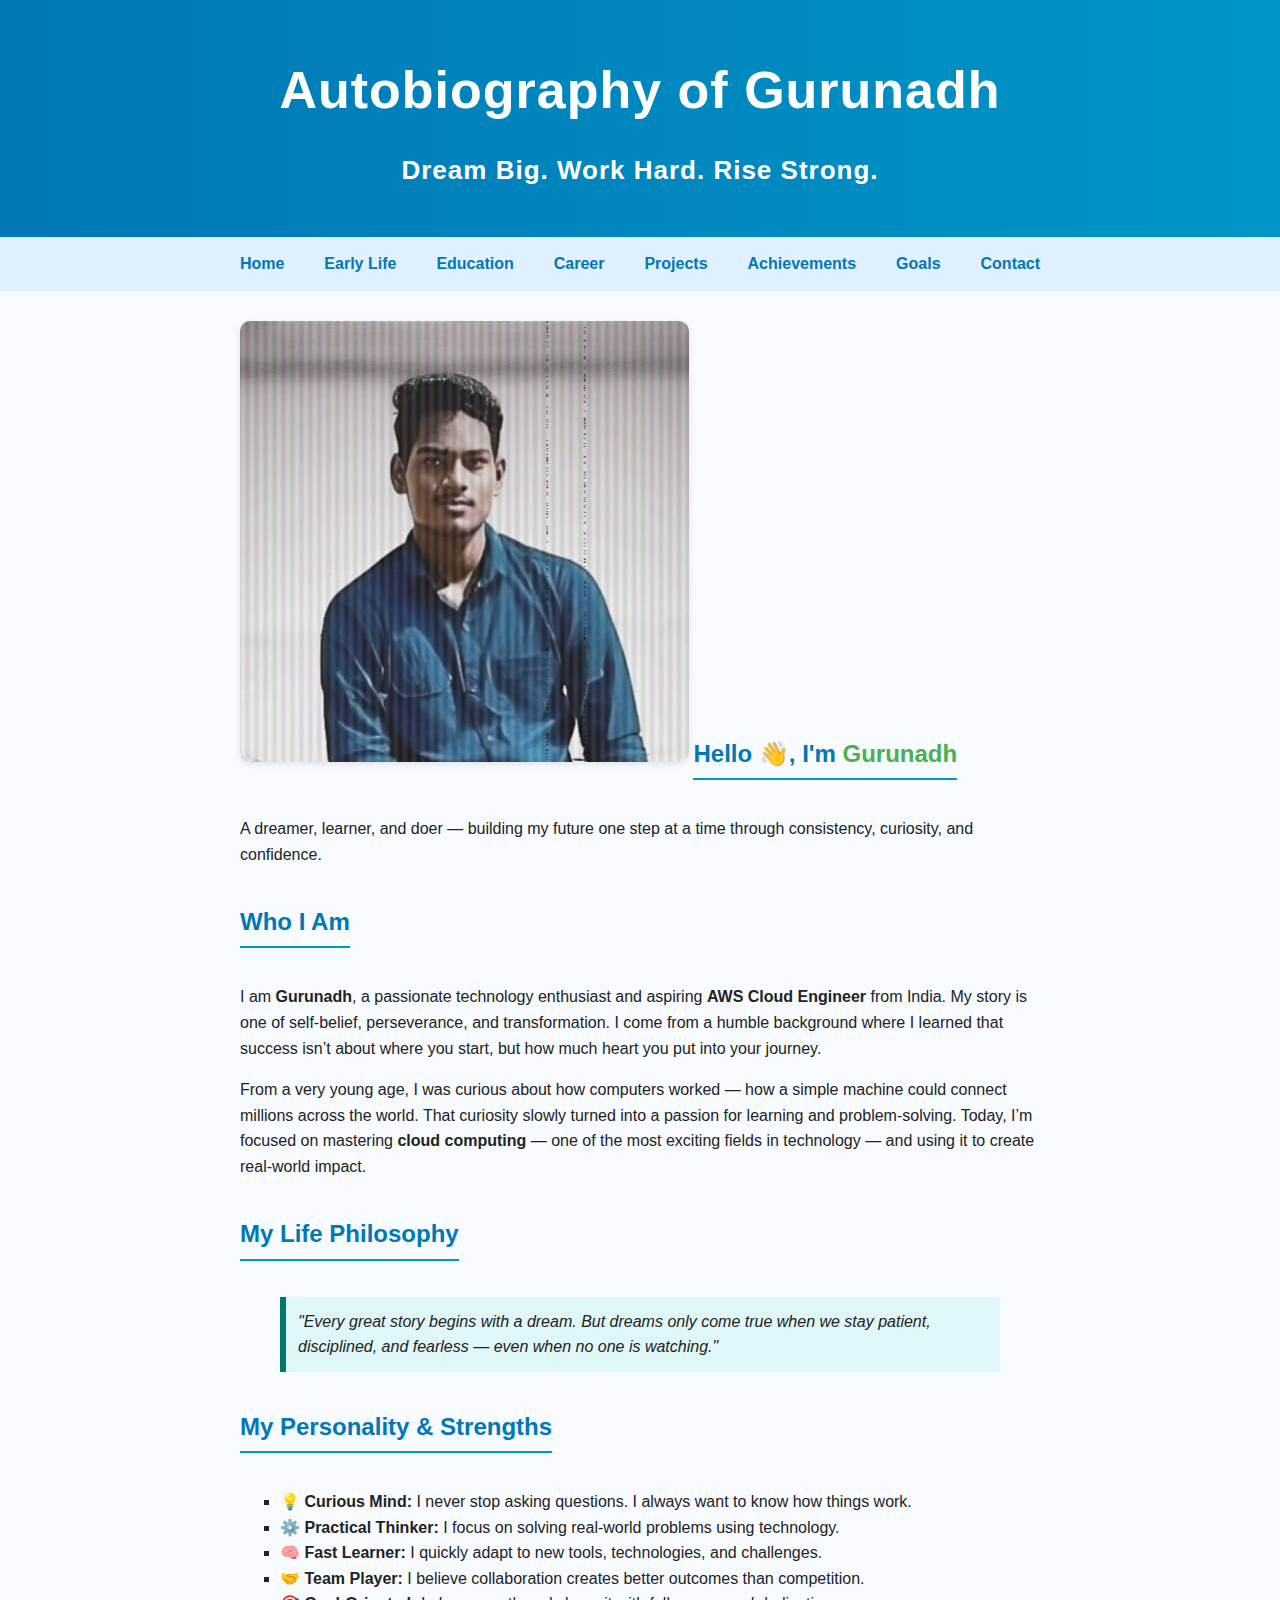
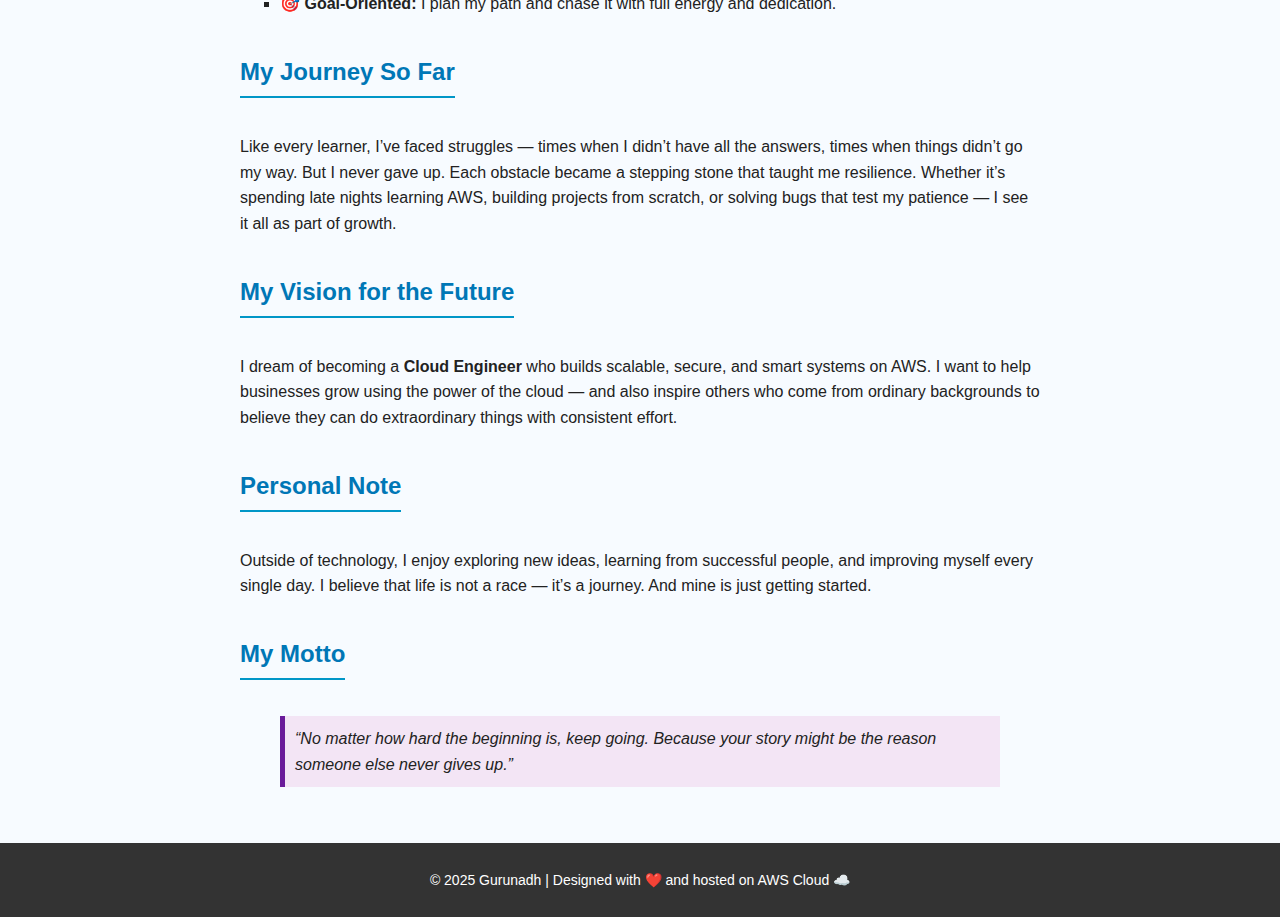
<file: abcd/index.html>
<!DOCTYPE html>
<html>
<head>
    <title>Autobiography of Gurunadh - Home</title>
    <link rel="stylesheet" href="css/style.css">
</head>
<body>
<header>
    <h1>Autobiography of Gurunadh</h1>
    <p>Dream Big. Work Hard. Rise Strong.</p>
</header>

<nav>
    <a href="index.html">Home</a>
    <a href="early-life.html">Early Life</a>
    <a href="education.html">Education</a>
    <a href="career.html">Career</a>
    <a href="projects.html">Projects</a>
    <a href="achievements.html">Achievements</a>
    <a href="goals.html">Goals</a>
    <a href="contact.html">Contact</a>
</nav>

<section>
    <div class="profile-section">
        <img src="image/guru.jpg" alt="Gurunadh Photo" class="profile-photo">
        <h2>Hello 👋, I'm <span style="color:#4CAF50;">Gurunadh</span></h2>
        <p>A dreamer, learner, and doer — building my future one step at a time through consistency, curiosity, and confidence.</p>
    </div>

    <h2>Who I Am</h2>
    <p>I am <b>Gurunadh</b>, a passionate technology enthusiast and aspiring <b>AWS Cloud Engineer</b> from India.  
    My story is one of self-belief, perseverance, and transformation. I come from a humble background where I learned that success isn’t about where you start, but how much heart you put into your journey.</p>

    <p>From a very young age, I was curious about how computers worked — how a simple machine could connect millions across the world.  
    That curiosity slowly turned into a passion for learning and problem-solving. Today, I’m focused on mastering <b>cloud computing</b> — one of the most exciting fields in technology — and using it to create real-world impact.</p>

    <h2>My Life Philosophy</h2>
    <blockquote style="font-style: italic; background-color: #e0f7fa; padding: 12px; border-left: 6px solid #00796B;">
        "Every great story begins with a dream. But dreams only come true when we stay patient, disciplined, and fearless — even when no one is watching."
    </blockquote>

    <h2>My Personality & Strengths</h2>
    <ul>
        <li>💡 <b>Curious Mind:</b> I never stop asking questions. I always want to know how things work.</li>
        <li>⚙️ <b>Practical Thinker:</b> I focus on solving real-world problems using technology.</li>
        <li>🧠 <b>Fast Learner:</b> I quickly adapt to new tools, technologies, and challenges.</li>
        <li>🤝 <b>Team Player:</b> I believe collaboration creates better outcomes than competition.</li>
        <li>🎯 <b>Goal-Oriented:</b> I plan my path and chase it with full energy and dedication.</li>
    </ul>

    <h2>My Journey So Far</h2>
    <p>Like every learner, I’ve faced struggles — times when I didn’t have all the answers, times when things didn’t go my way.  
    But I never gave up. Each obstacle became a stepping stone that taught me resilience.  
    Whether it’s spending late nights learning AWS, building projects from scratch, or solving bugs that test my patience — I see it all as part of growth.</p>

    <h2>My Vision for the Future</h2>
    <p>I dream of becoming a <b>Cloud Engineer</b> who builds scalable, secure, and smart systems on AWS.  
    I want to help businesses grow using the power of the cloud — and also inspire others who come from ordinary backgrounds to believe they can do extraordinary things with consistent effort.</p>

    <h2>Personal Note</h2>
    <p>Outside of technology, I enjoy exploring new ideas, learning from successful people, and improving myself every single day.  
    I believe that life is not a race — it’s a journey. And mine is just getting started.</p>

    <h2>My Motto</h2>
    <blockquote style="font-style: italic; background-color: #f3e5f5; padding: 10px; border-left: 5px solid #6A1B9A;">
        “No matter how hard the beginning is, keep going. Because your story might be the reason someone else never gives up.”
    </blockquote>
</section>

<footer>
    <p>© 2025 Gurunadh | Designed with ❤️ and hosted on AWS Cloud ☁️</p>
</footer>
</body>
</html>
</file>
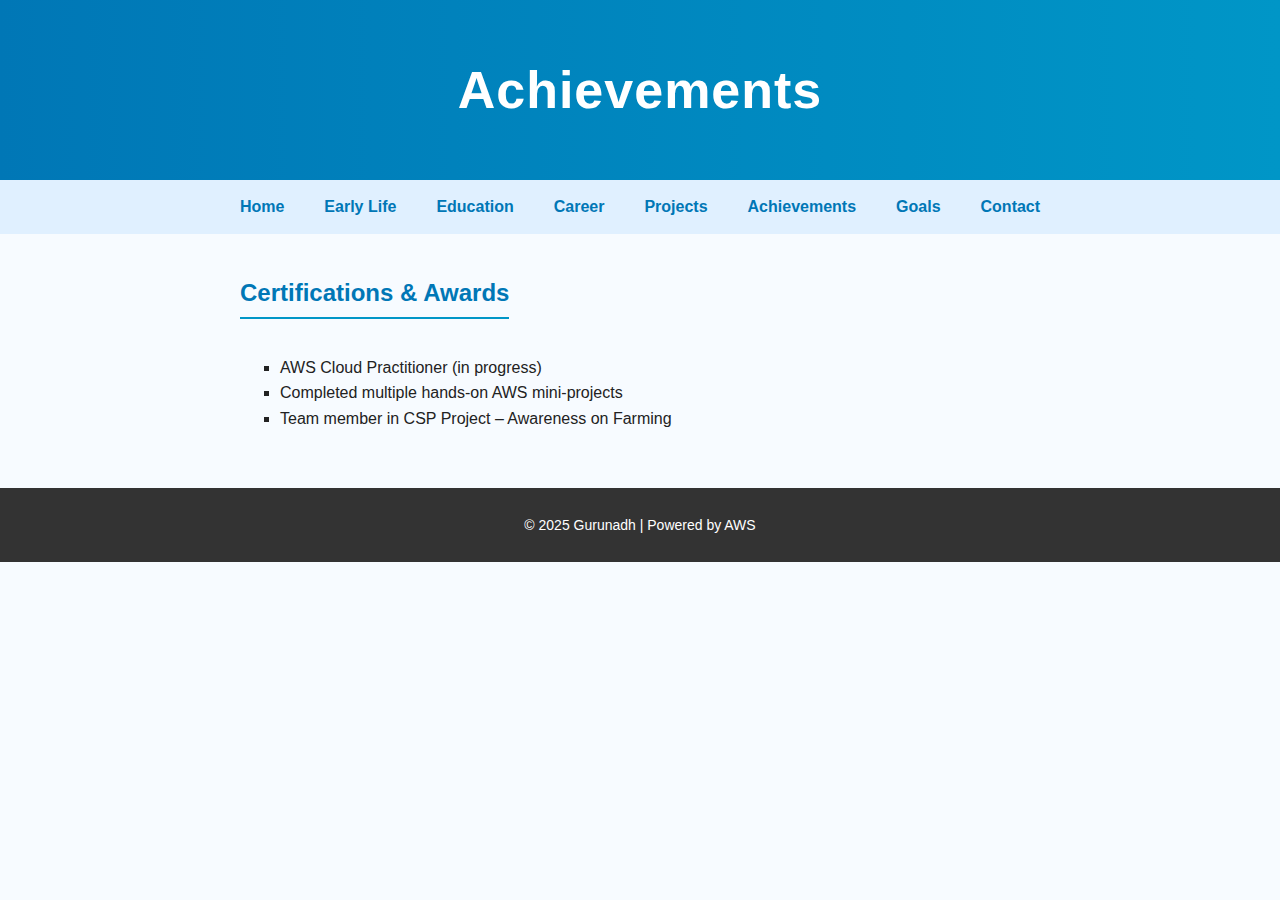
<file: abcd/achivements.html>
<!DOCTYPE html>
<html>
<head>
    <title>Achievements - Gurunadh</title>
    <link rel="stylesheet" href="css/style.css">
</head>
<body>
<header>
    <h1>Achievements</h1>
</header>

<nav>
    <a href="index.html">Home</a>
    <a href="early-life.html">Early Life</a>
    <a href="education.html">Education</a>
    <a href="career.html">Career</a>
    <a href="projects.html">Projects</a>
    <a href="achievements.html">Achievements</a>
    <a href="goals.html">Goals</a>
    <a href="contact.html">Contact</a>
</nav>

<section>
    <h2>Certifications & Awards</h2>
    <ul>
        <li>AWS Cloud Practitioner (in progress)</li>
        <li>Completed multiple hands-on AWS mini-projects</li>
        <li>Team member in CSP Project – Awareness on Farming</li>
    </ul>
</section>

<footer>
    <p>© 2025 Gurunadh | Powered by AWS</p>
</footer>
</body>
</html>
</file>
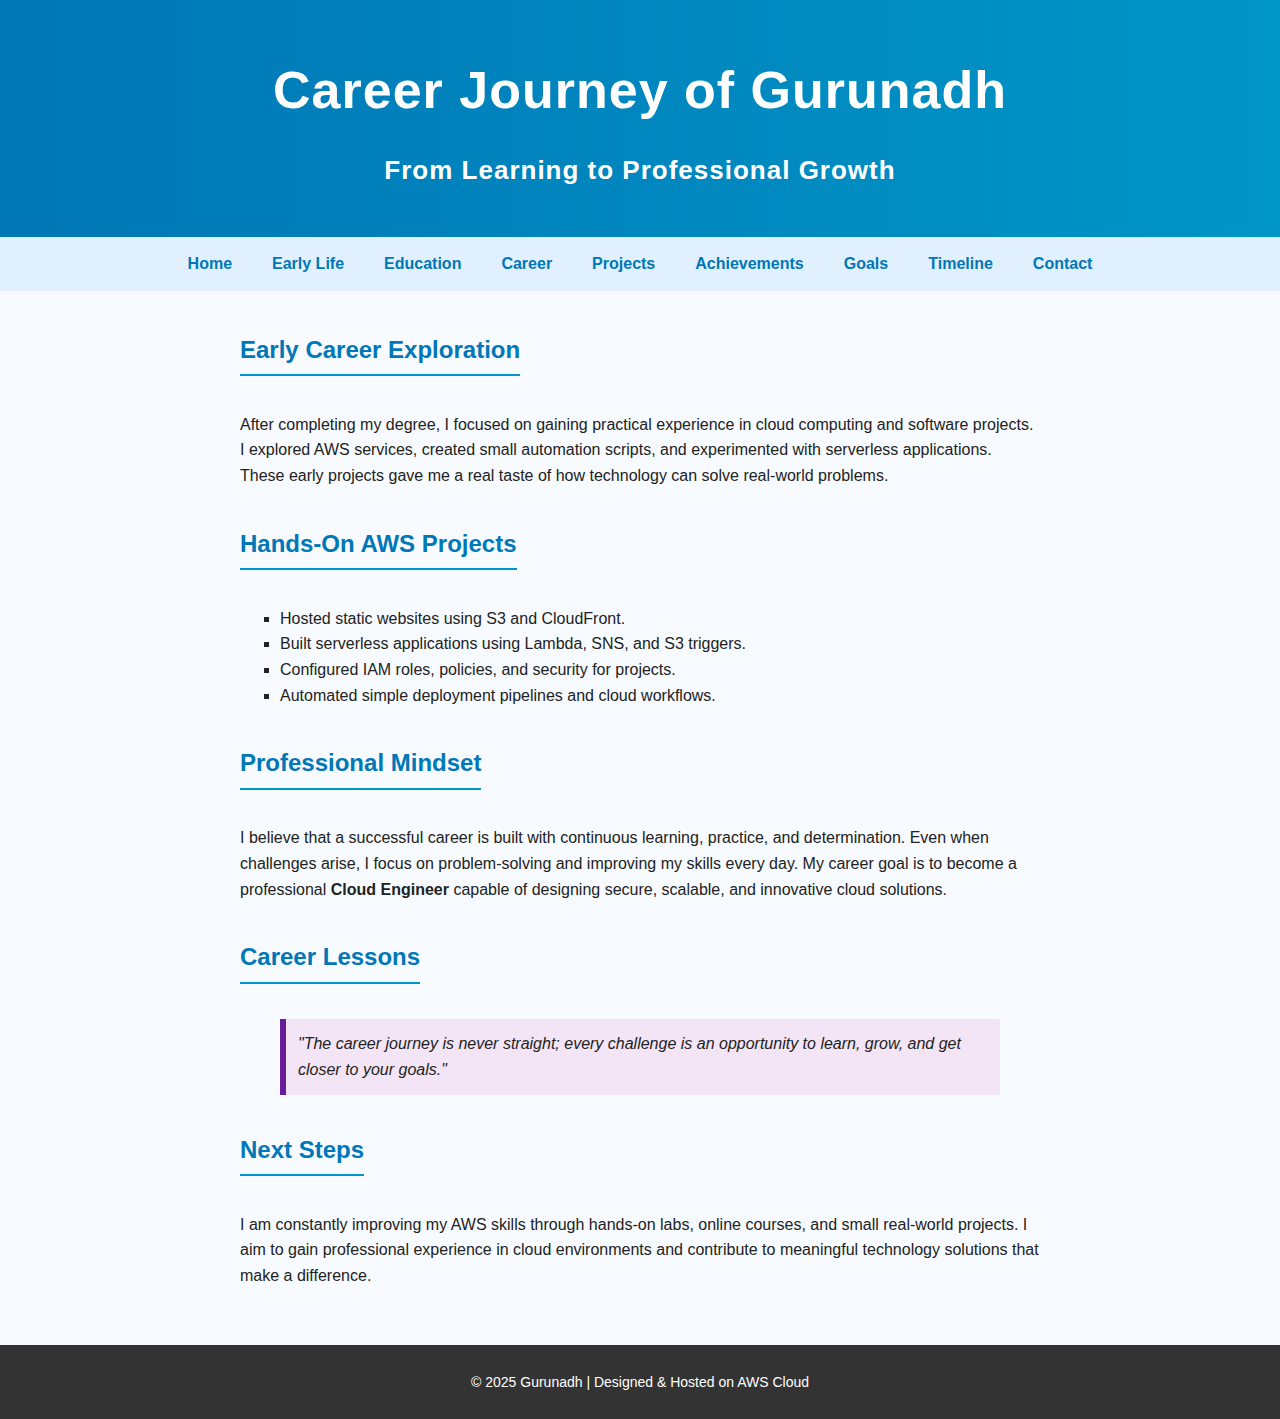
<file: abcd/career.html>
<!DOCTYPE html>
<html>
<head>
    <title>Career - Gurunadh</title>
    <link rel="stylesheet" href="css/style.css">
</head>
<body>
<header>
    <h1>Career Journey of Gurunadh</h1>
    <p>From Learning to Professional Growth</p>
</header>

<nav>
    <a href="index.html">Home</a>
    <a href="early-life.html">Early Life</a>
    <a href="education.html">Education</a>
    <a href="career.html">Career</a>
    <a href="projects.html">Projects</a>
    <a href="achievements.html">Achievements</a>
    <a href="goals.html">Goals</a>
    <a href="timeline.html">Timeline</a>
    <a href="contact.html">Contact</a>
</nav>

<section>
    <h2>Early Career Exploration</h2>
    <p>After completing my degree, I focused on gaining practical experience in cloud computing and software projects.  
    I explored AWS services, created small automation scripts, and experimented with serverless applications.  
    These early projects gave me a real taste of how technology can solve real-world problems.</p>

    <h2>Hands-On AWS Projects</h2>
    <ul>
        <li>Hosted static websites using S3 and CloudFront.</li>
        <li>Built serverless applications using Lambda, SNS, and S3 triggers.</li>
        <li>Configured IAM roles, policies, and security for projects.</li>
        <li>Automated simple deployment pipelines and cloud workflows.</li>
    </ul>

    <h2>Professional Mindset</h2>
    <p>I believe that a successful career is built with continuous learning, practice, and determination.  
    Even when challenges arise, I focus on problem-solving and improving my skills every day.  
    My career goal is to become a professional <b>Cloud Engineer</b> capable of designing secure, scalable, and innovative cloud solutions.</p>

    <h2>Career Lessons</h2>
    <blockquote style="font-style: italic; background-color: #f3e5f5; padding: 12px; border-left: 6px solid #6A1B9A;">
        "The career journey is never straight; every challenge is an opportunity to learn, grow, and get closer to your goals."
    </blockquote>

    <h2>Next Steps</h2>
    <p>I am constantly improving my AWS skills through hands-on labs, online courses, and small real-world projects.  
    I aim to gain professional experience in cloud environments and contribute to meaningful technology solutions that make a difference.</p>
</section>

<footer>
    <p>© 2025 Gurunadh | Designed & Hosted on AWS Cloud</p>
</footer>
</body>
</html>
</file>
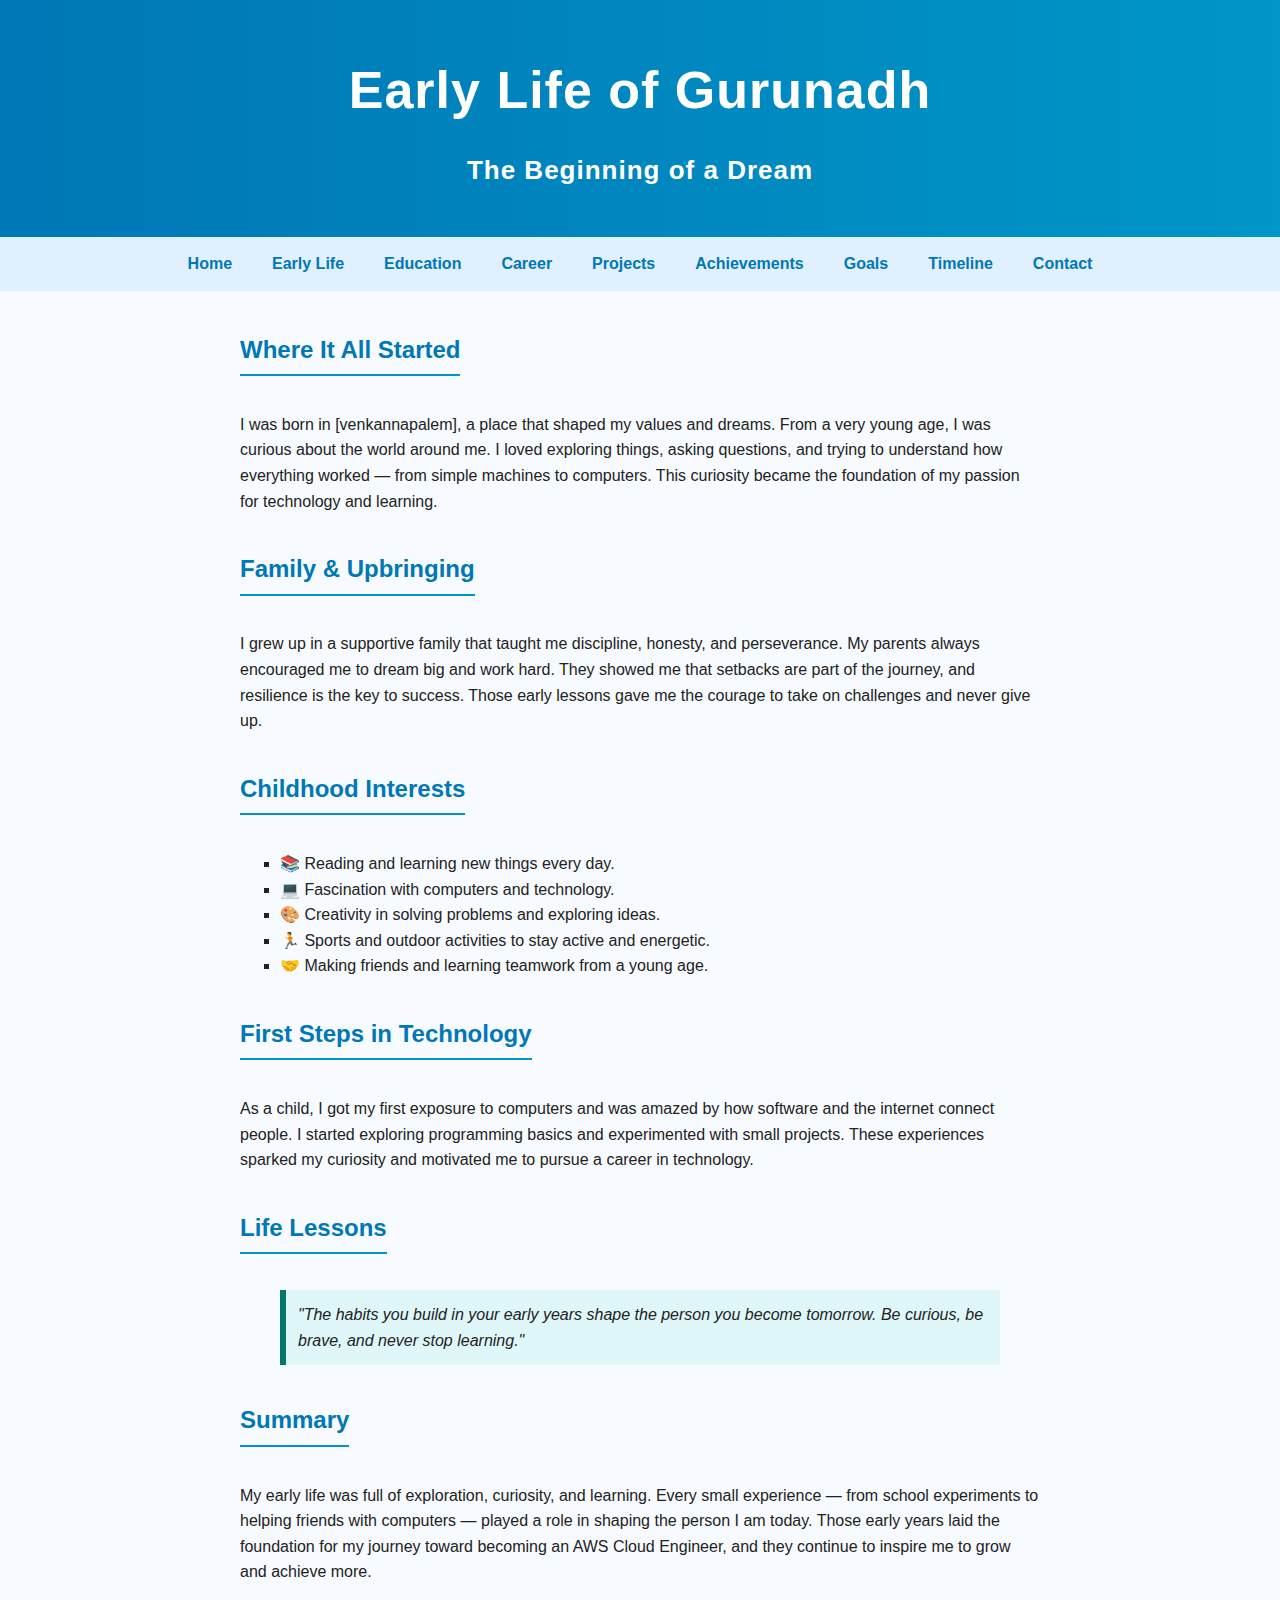
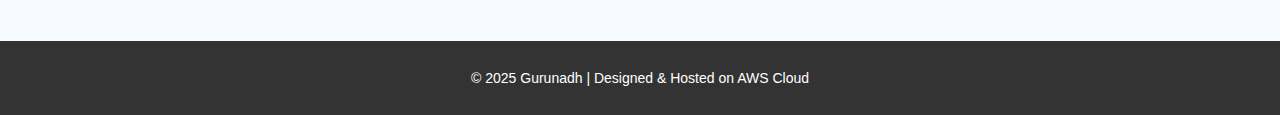
<file: abcd/early-life.html>
<!DOCTYPE html>
<html>
<head>
    <title>Early Life - Gurunadh</title>
    <link rel="stylesheet" href="css/style.css">
</head>
<body>
<header>
    <h1>Early Life of Gurunadh</h1>
    <p>The Beginning of a Dream</p>
</header>

<nav>
    <a href="index.html">Home</a>
    <a href="early-life.html">Early Life</a>
    <a href="education.html">Education</a>
    <a href="career.html">Career</a>
    <a href="projects.html">Projects</a>
    <a href="achievements.html">Achievements</a>
    <a href="goals.html">Goals</a>
    <a href="timeline.html">Timeline</a>
    <a href="contact.html">Contact</a>
</nav>

<section>
    <h2>Where It All Started</h2>
    <p>I was born in [venkannapalem], a place that shaped my values and dreams.  
    From a very young age, I was curious about the world around me. I loved exploring things, asking questions, and trying to understand how everything worked — from simple machines to computers.  
    This curiosity became the foundation of my passion for technology and learning.</p>

    <h2>Family & Upbringing</h2>
    <p>I grew up in a supportive family that taught me discipline, honesty, and perseverance.  
    My parents always encouraged me to dream big and work hard. They showed me that setbacks are part of the journey, and resilience is the key to success.  
    Those early lessons gave me the courage to take on challenges and never give up.</p>

    <h2>Childhood Interests</h2>
    <ul>
        <li>📚 Reading and learning new things every day.</li>
        <li>💻 Fascination with computers and technology.</li>
        <li>🎨 Creativity in solving problems and exploring ideas.</li>
        <li>🏃 Sports and outdoor activities to stay active and energetic.</li>
        <li>🤝 Making friends and learning teamwork from a young age.</li>
    </ul>

    <h2>First Steps in Technology</h2>
    <p>As a child, I got my first exposure to computers and was amazed by how software and the internet connect people.  
    I started exploring programming basics and experimented with small projects.  
    These experiences sparked my curiosity and motivated me to pursue a career in technology.</p>

    <h2>Life Lessons</h2>
    <blockquote style="font-style: italic; background-color: #e0f7fa; padding: 12px; border-left: 6px solid #00796B;">
        "The habits you build in your early years shape the person you become tomorrow. Be curious, be brave, and never stop learning."
    </blockquote>

    <h2>Summary</h2>
    <p>My early life was full of exploration, curiosity, and learning.  
    Every small experience — from school experiments to helping friends with computers — played a role in shaping the person I am today.  
    Those early years laid the foundation for my journey toward becoming an AWS Cloud Engineer, and they continue to inspire me to grow and achieve more.</p>
</section>

<footer>
    <p>© 2025 Gurunadh | Designed & Hosted on AWS Cloud</p>
</footer>
</body>
</html>
</file>
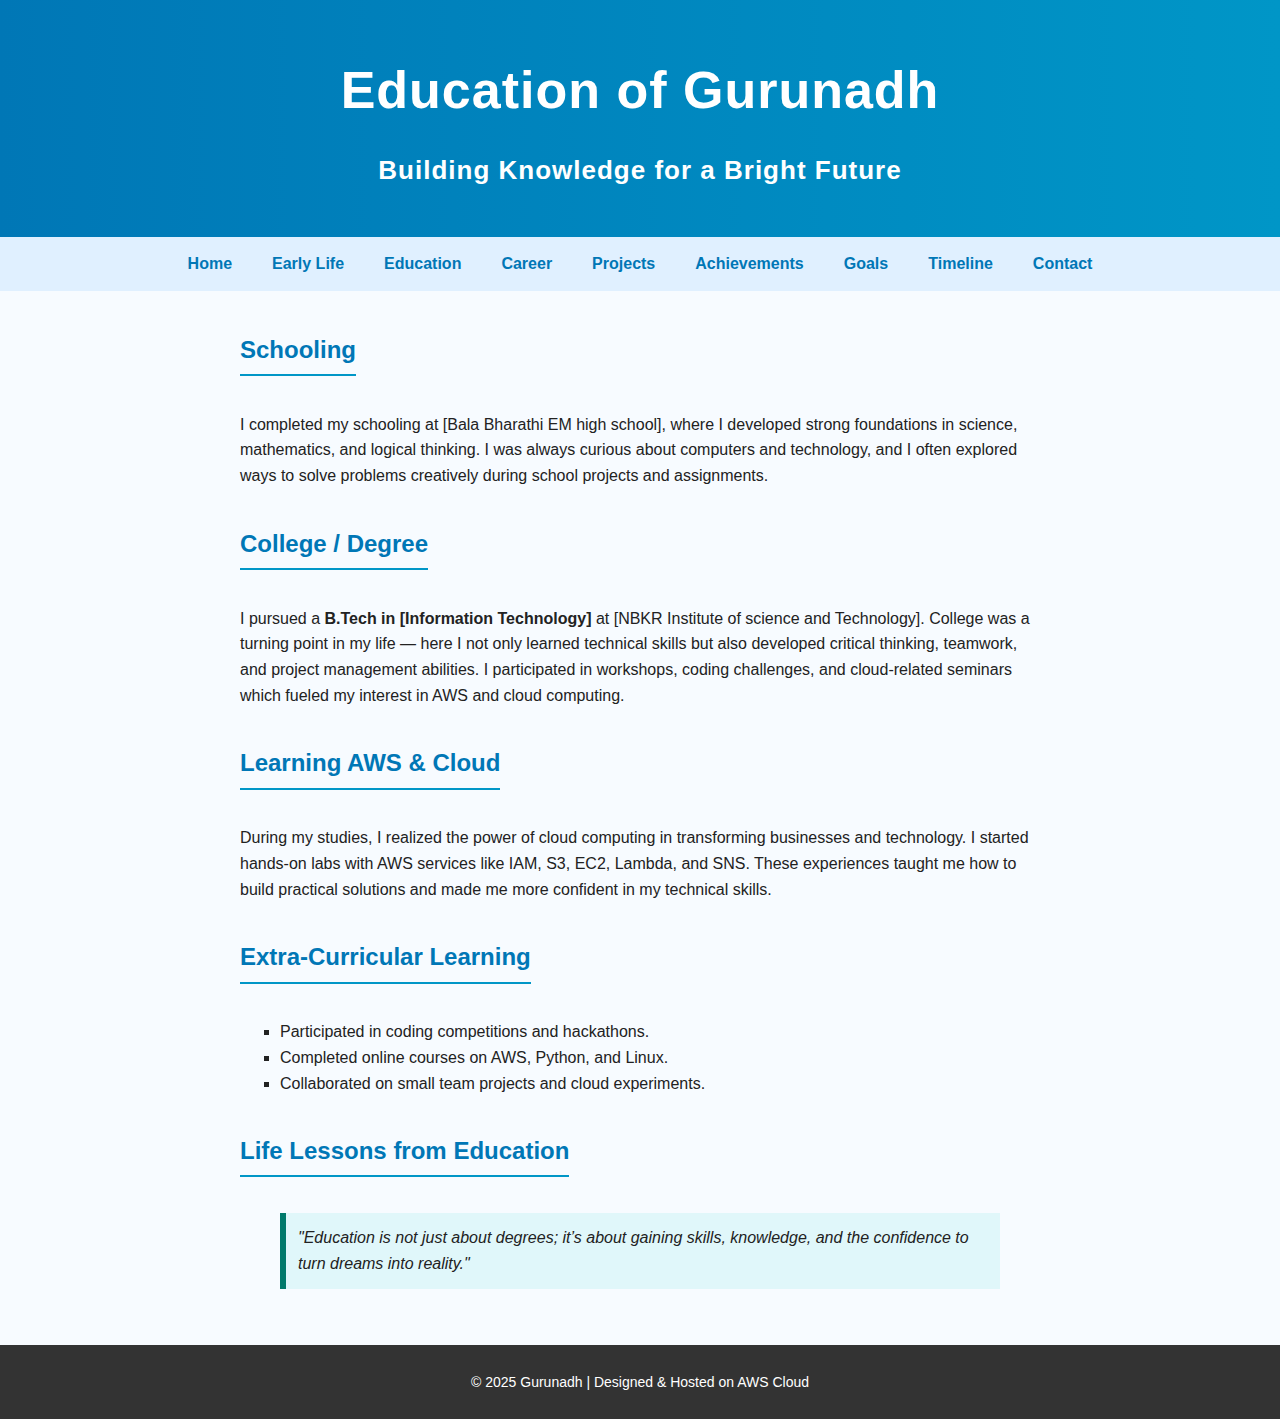
<file: abcd/education.html>
<!DOCTYPE html>
<html>
<head>
    <title>Education - Gurunadh</title>
    <link rel="stylesheet" href="css/style.css">
</head>
<body>
<header>
    <h1>Education of Gurunadh</h1>
    <p>Building Knowledge for a Bright Future</p>
</header>

<nav>
    <a href="index.html">Home</a>
    <a href="early-life.html">Early Life</a>
    <a href="education.html">Education</a>
    <a href="career.html">Career</a>
    <a href="projects.html">Projects</a>
    <a href="achievements.html">Achievements</a>
    <a href="goals.html">Goals</a>
    <a href="timeline.html">Timeline</a>
    <a href="contact.html">Contact</a>
</nav>

<section>
    <h2>Schooling</h2>
    <p>I completed my schooling at [Bala Bharathi EM high school], where I developed strong foundations in science, mathematics, and logical thinking.  
    I was always curious about computers and technology, and I often explored ways to solve problems creatively during school projects and assignments.</p>

    <h2>College / Degree</h2>
    <p>I pursued a <b>B.Tech in [Information Technology]</b> at [NBKR Institute of science and Technology]. College was a turning point in my life — here I not only learned technical skills but also developed critical thinking, teamwork, and project management abilities.  
    I participated in workshops, coding challenges, and cloud-related seminars which fueled my interest in AWS and cloud computing.</p>

    <h2>Learning AWS & Cloud</h2>
    <p>During my studies, I realized the power of cloud computing in transforming businesses and technology.  
    I started hands-on labs with AWS services like IAM, S3, EC2, Lambda, and SNS. These experiences taught me how to build practical solutions and made me more confident in my technical skills.</p>

    <h2>Extra-Curricular Learning</h2>
    <ul>
        <li>Participated in coding competitions and hackathons.</li>
        <li>Completed online courses on AWS, Python, and Linux.</li>
        <li>Collaborated on small team projects and cloud experiments.</li>
    </ul>

    <h2>Life Lessons from Education</h2>
    <blockquote style="font-style: italic; background-color: #e0f7fa; padding: 12px; border-left: 6px solid #00796B;">
        "Education is not just about degrees; it’s about gaining skills, knowledge, and the confidence to turn dreams into reality."
    </blockquote>
</section>

<footer>
    <p>© 2025 Gurunadh | Designed & Hosted on AWS Cloud</p>
</footer>
</body>
</html>
</file>
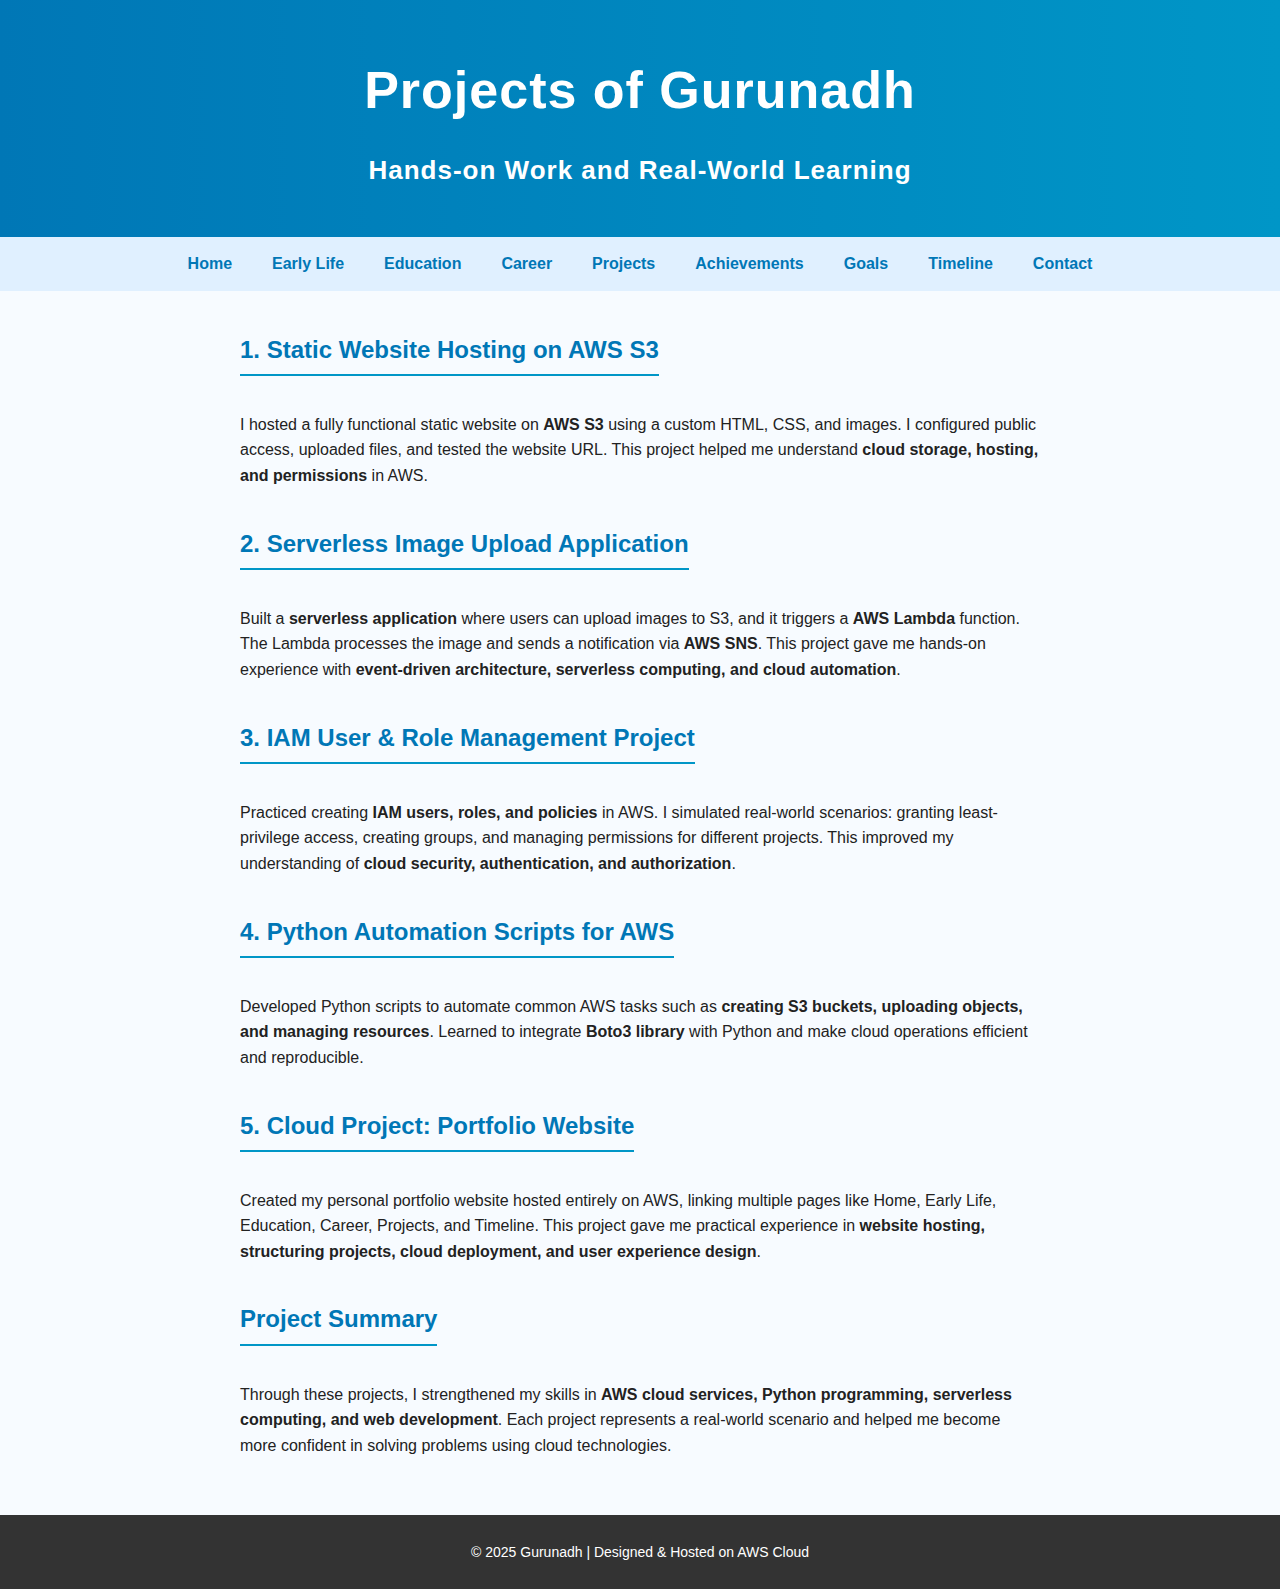
<file: abcd/projects.html>
<!DOCTYPE html>
<html>
<head>
    <title>Projects - Gurunadh</title>
    <link rel="stylesheet" href="css/style.css">
</head>
<body>
<header>
    <h1>Projects of Gurunadh</h1>
    <p>Hands-on Work and Real-World Learning</p>
</header>

<nav>
    <a href="index.html">Home</a>
    <a href="early-life.html">Early Life</a>
    <a href="education.html">Education</a>
    <a href="career.html">Career</a>
    <a href="projects.html">Projects</a>
    <a href="achievements.html">Achievements</a>
    <a href="goals.html">Goals</a>
    <a href="timeline.html">Timeline</a>
    <a href="contact.html">Contact</a>
</nav>

<section>
    <h2>1. Static Website Hosting on AWS S3</h2>
    <p>I hosted a fully functional static website on <b>AWS S3</b> using a custom HTML, CSS, and images.  
    I configured public access, uploaded files, and tested the website URL.  
    This project helped me understand <b>cloud storage, hosting, and permissions</b> in AWS.</p>

    <h2>2. Serverless Image Upload Application</h2>
    <p>Built a <b>serverless application</b> where users can upload images to S3, and it triggers a <b>AWS Lambda</b> function.  
    The Lambda processes the image and sends a notification via <b>AWS SNS</b>.  
    This project gave me hands-on experience with <b>event-driven architecture, serverless computing, and cloud automation</b>.</p>

    <h2>3. IAM User & Role Management Project</h2>
    <p>Practiced creating <b>IAM users, roles, and policies</b> in AWS.  
    I simulated real-world scenarios: granting least-privilege access, creating groups, and managing permissions for different projects.  
    This improved my understanding of <b>cloud security, authentication, and authorization</b>.</p>

    <h2>4. Python Automation Scripts for AWS</h2>
    <p>Developed Python scripts to automate common AWS tasks such as <b>creating S3 buckets, uploading objects, and managing resources</b>.  
    Learned to integrate <b>Boto3 library</b> with Python and make cloud operations efficient and reproducible.</p>

    <h2>5. Cloud Project: Portfolio Website</h2>
    <p>Created my personal portfolio website hosted entirely on AWS, linking multiple pages like Home, Early Life, Education, Career, Projects, and Timeline.  
    This project gave me practical experience in <b>website hosting, structuring projects, cloud deployment, and user experience design</b>.</p>

    <h2>Project Summary</h2>
    <p>Through these projects, I strengthened my skills in <b>AWS cloud services, Python programming, serverless computing, and web development</b>.  
    Each project represents a real-world scenario and helped me become more confident in solving problems using cloud technologies.</p>
</section>

<footer>
    <p>© 2025 Gurunadh | Designed & Hosted on AWS Cloud</p>
</footer>
</body>
</html>
</file>
<file: abcd/css/style.css>
body {
font-family: 'Segoe UI', Arial, sans-serif;
background-color: #f7fbff;
color: #222;
margin: 0;
padding: 0;
}

header {
background: linear-gradient(90deg, #0077b6, #0096c7);
color: white;
text-align: center;
padding: 25px 10px;
font-size: 26px;
font-weight: bold;
letter-spacing: 1px;
box-shadow: 0 2px 5px rgba(0,0,0,0.2);
}

nav {
background-color: #e0f0ff;
display: flex;
justify-content: center;
flex-wrap: wrap;
padding: 10px;
gap: 12px;
}

nav a {
color: #0077b6;
text-decoration: none;
font-weight: 600;
padding: 8px 14px;
border-radius: 5px;
transition: 0.3s;
}

nav a:hover {
background-color: #0077b6;
color: white;
}

section {
padding: 20px;
max-width: 800px;
margin: 0 auto;
line-height: 1.6;
}

section h2 {
color: #0077b6;
border-bottom: 2px solid #0096c7;
display: inline-block;
padding-bottom: 5px;
}

ul {
list-style-type: square;
}

footer {
background-color: #333;
color: white;
text-align: center;
padding: 15px;
margin-top: 20px;
font-size: 14px;
}

img {
max-width: 100%;
border-radius: 10px;
box-shadow: 0 2px 6px rgba(0,0,0,0.1);
margin-top: 10px;
}

@media (max-width: 600px) {
header {
font-size: 22px;
}
nav a {
font-size: 14px;
padding: 6px 10px;
}
</file>
